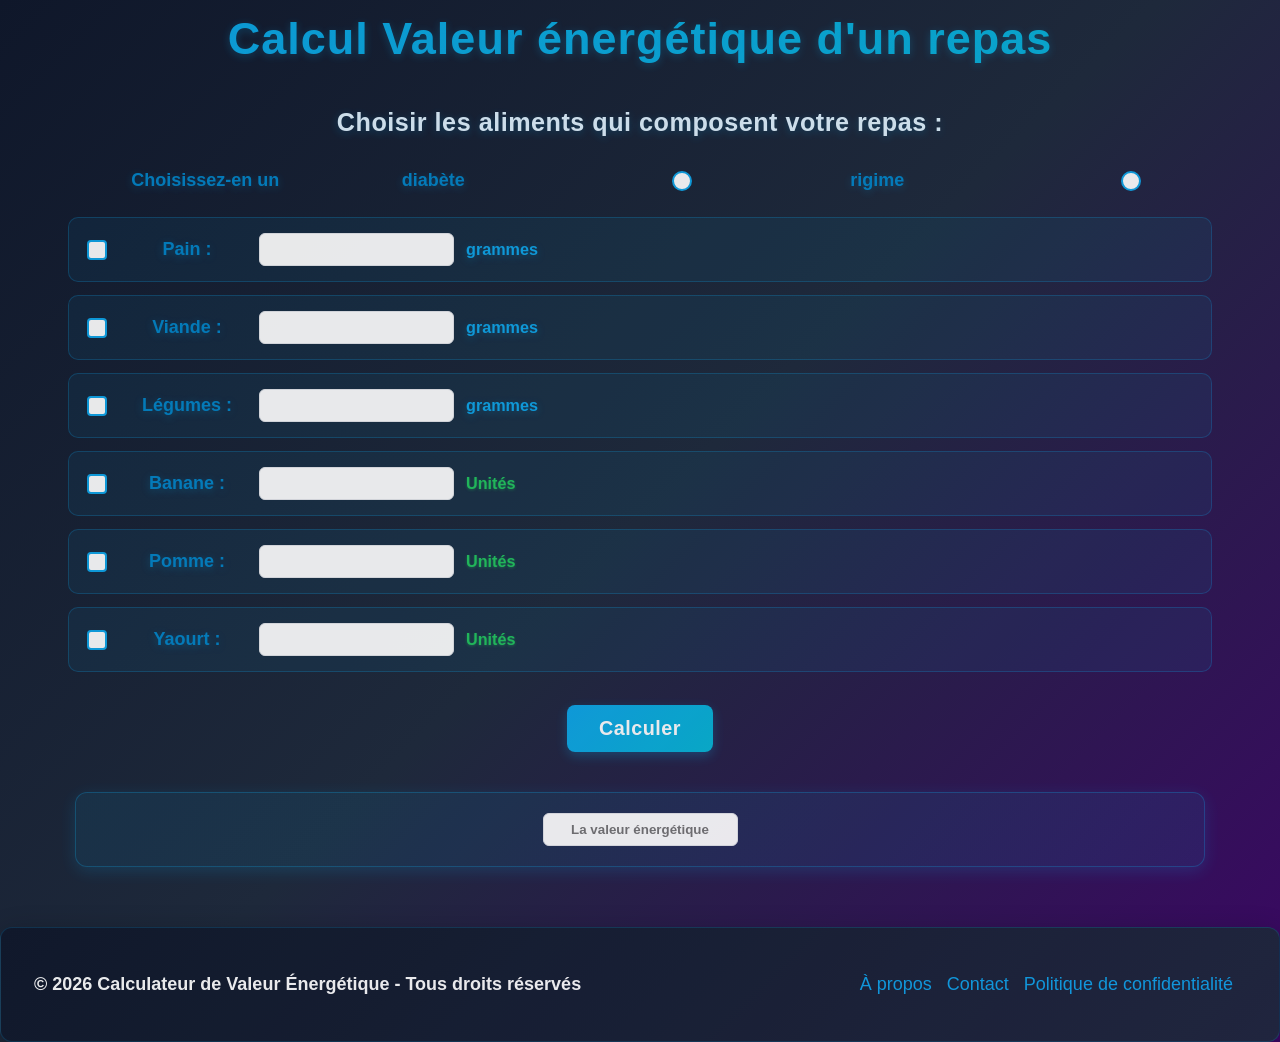
<file: index.html>
<!DOCTYPE html>
<html lang="fr">

<head>
    <meta charset="UTF-8">
    <meta name="viewport" content="width=device-width, initial-scale=1.0">
    <title>Enérgetique</title>
    <link rel="stylesheet" href="style1.css">
    <link rel="apple-touch-icon" sizes="180x180" href="/apple-touch-icon.png">
    <link rel="icon" type="image/png" sizes="32x32" href="favicon-32x32.png">
    <link rel="icon" type="image/png" sizes="16x16" href="/favicon-16x16.png">
    <link rel="manifest" href="/site.webmanifest">

</head>

<body>
    <h1>Calcul Valeur énergétique d'un repas</h1>
    <h2>Choisir les aliments qui composent votre repas :</h2>
    <div class="container-choisir">
        <label for="Cho">Choisissez-en un</label>
        <label for="diabete">diabète</label><input type="radio" name="Cho" id="diabete" onchange="Change(this)"
            value="diabete">
        <label for="rigime">rigime</label><input type="radio" name="Cho" id="rigime" onchange="Change(this)"
            value="rigime">
    </div>
    <form action="#">
        <div class="Container">
            <div class="container-pain">
                <input type="checkbox" name="check" id="checkP" value="Pain">
                <label for="nbr">Pain :</label>
                <input type="text" name="nbr" id="qtyPain" class="zone">
                <p class="GraM">grammes</p>
            </div>
            <div class="container-viande">
                <input type="checkbox" name="check" id="checkV" value="Viande">
                <label for="nbr">Viande :</label>
                <input type="text" name="nbr" id="qtyViande" class="zone">
                <p class="GraM">grammes</p>
            </div>
            <div class="container-legumes">
                <input type="checkbox" name="check" id="checkL" value="Légumes">
                <label for="nbr">Légumes :</label>
                <input type="text" name="nbr" id="qtyLegumes" class="zone">
                <p class="GraM">grammes</p>
            </div>
            <div class="container-banane">
                <input type="checkbox" name="check" id="checkB" value="Banane">
                <label for="nbr">Banane :</label>
                <input type="text" name="nbr" id="qtyBanane" class="zone">
                <p class="Unit">Unités</p>
            </div>
            <div class="container-pomme">
                <input type="checkbox" name="check" id="checkPm" value="Pomme">
                <label for="nbr">Pomme :</label>
                <input type="text" name="nbr" id="qtyPomme" class="zone">
                <p class="Unit">Unités</p>
            </div>
            <div class="container-yaourt">
                <input type="checkbox" name="check" id="checkY" value="Yaourt">
                <label for="nbr">Yaourt :</label>
                <input type="text" name="nbr" id="qtyYaourt" class="zone">
                <p class="Unit">Unités</p>
            </div>
            <div class="container-btn">
                <button type="button" onclick="calculer()">Calculer</button>
            </div>
            <div class="container-resultat">

                <input type="text" id="resultat" name="nbrr" readonly placeholder="La valeur énergétique">

            </div>
            <div class="container-diabet" style="display: none;" id="conTdiaBt">
                
                <input type="text" name="nbrr" id="resultDia" readonly placeholder="Charge Glycémique">


            </div>
        </div>
    </form>

    <footer>
        <div class="footer-content">
            <p>&copy; 2026 Calculateur de Valeur Énergétique - Tous droits réservés</p>
            <div class="footer-links">
                <a href="#">À propos</a>
                <a href="#">Contact</a>
                <a href="#">Politique de confidentialité</a>
            </div>
        </div>
    </footer>

</body>
<script src="Calories.JS"></script>

</html>
</file>
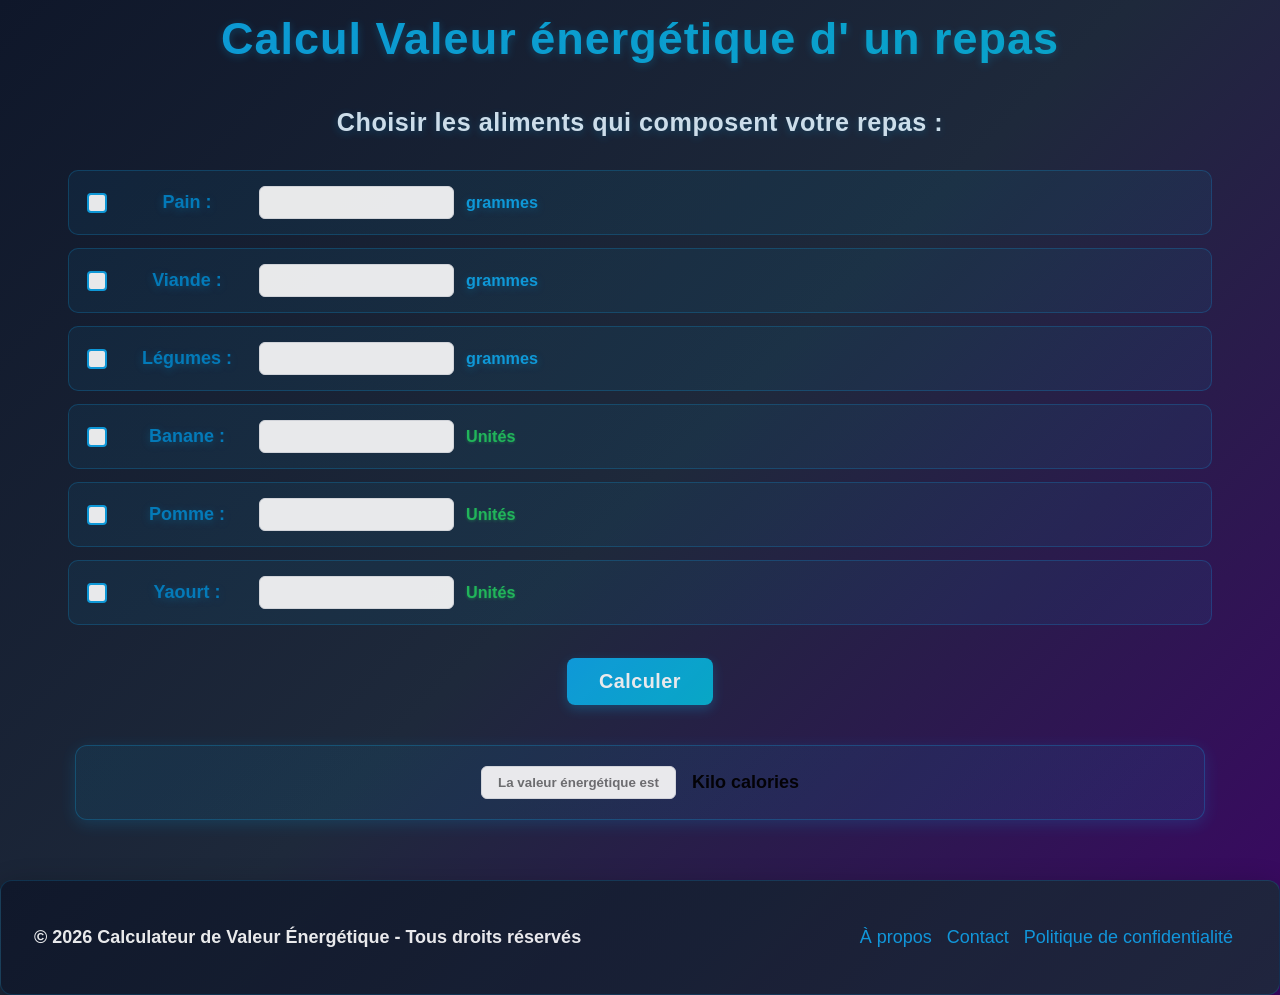
<file: Ex2_V2.html>
<!DOCTYPE html>
<html lang="en">

<head>
    <meta charset="UTF-8">
    <meta name="viewport" content="width=device-width, initial-scale=1.0">
    <title>Document</title>
    <link rel="stylesheet" href="style1.css">


</head>

<body>
    <h1>Calcul Valeur énergétique d' un repas</h1>
    <h2>Choisir les aliments qui composent votre repas :</h2>
    <form action="#">
        <div class="Container">
            <div class="container-pain">
                <input type="checkbox" name="check" id="checkP" value="Pain">
                <label for="nbr">Pain :</label>
                <input type="text" name="nbr" id="qtyPain" class="zone"><p class="GraM">grammes</p> 
            </div>
            <div class="container-viande">
                <input type="checkbox" name="check" id="checkV" value="Viande">
                <label for="nbr">Viande :</label>
                <input type="text" name="nbr" id="qtyViande" class="zone"><p class="GraM">grammes</p> 
            </div>
            <div class="container-legumes">
                <input type="checkbox" name="check" id="checkL" value="Légumes">
                <label for="nbr">Légumes :</label>
                <input type="text" name="nbr" id="qtyLegumes" class="zone"><p class="GraM">grammes</p> 
            </div>
            <div class="container-banane">
                <input type="checkbox" name="check" id="checkB" value="Banane">
                <label for="nbr">Banane :</label>
                <input type="text" name="nbr" id="qtyBanane" class="zone"><p class="Unit">Unités</p> 
            </div>
            <div class="container-pomme">
                <input type="checkbox" name="check" id="checkPm" value="Pomme">
                <label for="nbr">Pomme :</label>
                <input type="text" name="nbr" id="qtyPomme" class="zone"><p class="Unit">Unités</p> 
            </div>
            <div class="container-yaourt">
                <input type="checkbox" name="check" id="checkY" value="Yaourt">
                <label for="nbr">Yaourt :</label>
                <input type="text" name="nbr" id="qtyYaourt" class="zone"><p class="Unit">Unités</p> 
            </div>
            <div class="container-btn">
                <button type="button" onclick="calculer()">Calculer</button>
            </div>
            <div class="container-resultat">
                <input type="text" id="resultat" name="nbrr" readonly placeholder="La valeur énergétique est"><p class="KiL">Kilo calories</p> 
            </div>
        </div>
    </form>

    <footer>
        <div class="footer-content">
            <p>&copy; 2026 Calculateur de Valeur Énergétique - Tous droits réservés</p>
            <div class="footer-links">
                <a href="#">À propos</a>
                <a href="#">Contact</a>
                <a href="#">Politique de confidentialité</a>
            </div>
        </div>
    </footer>

</body>
<script src="Calories.JS">


</script>

</html>
</file>
<file: style1.css>
* {
    margin: 0;
    padding: 0;
    box-sizing: border-box;

}

body {
    display: flex;
    flex-direction: column;
    min-height: 100vh;
    font-family: -apple-system, BlinkMacSystemFont, "Segoe UI", Roboto, Helvetica, Arial, sans-serif;
    background: linear-gradient(135deg, #0f172a, #1e293b, #3b0764);
    background-size: cover;
    margin: auto;
    text-rendering: optimizeLegibility;
    font-weight: bold;
    font-size: large;
    opacity: 0.9;
}

label {
    display: inline-block;
    width: 120px;
}



input[type="checkbox"] {
    appearance: none;
    -webkit-appearance: none;
    -moz-appearance: none;
    width: 20px;
    height: 20px;
    border: 2px solid #0ea5e9;
    border-radius: 4px;
    background-color: #ffffff;
    cursor: pointer;
    transition: all 0.3s ease-in-out;
    position: relative;
    vertical-align: middle;
    margin-right: 8px;
}

input[type="checkbox"]:hover {
    border-color: #06b6d4;
    box-shadow: 0 0 8px rgba(14, 165, 233, 0.3);
}

input[type="checkbox"]:checked {
    background: linear-gradient(135deg, #0ea5e9, #06b6d4);
    border-color: #0ea5e9;
    box-shadow: 0 0 12px rgba(14, 165, 233, 0.5);
}

input[type="checkbox"]:checked::after {
    content: '✓';
    position: absolute;
    top: 50%;
    left: 50%;
    transform: translate(-50%, -50%);
    color: white;
    font-size: 14px;
    font-weight: bold;
}

.GraM {
    color: #0ea5e9;
    font-weight: 600;
    font-size: 0.9em;
    margin: 0;
    display: inline;
}

.Unit {
    color: #22c55e;
    font-weight: 600;
    font-size: 0.9em;
    margin: 0;
    text-shadow: 0 1px 3px rgba(34, 197, 94, 0.4);
    display: inline;
}

.valide {
    color: #10b981;
    background: rgba(16, 185, 129, 0.1);
    border: 1px solid rgba(16, 185, 129, 0.35);

}

.container-choisir {
    display: flex;
    align-items: center;
    justify-content: space-evenly;
    gap: 2rem;
    text-wrap: nowrap;
    width: auto;
}

.container-diabet {
    display: flex !important;
    justify-content: center;
    align-items: center;
    padding: 15px 18px;
    background: linear-gradient(135deg, rgba(14, 165, 233, 0.08), rgba(6, 182, 212, 0.08));
    border: 1px solid rgba(14, 165, 233, 0.25);
    border-radius: 10px;
    transition: all 0.3s ease;
    margin: 20px;
    text-wrap: nowrap;
    gap: 1rem;



}



.container-diabet:hover {
    background: linear-gradient(135deg, rgba(14, 165, 233, 0.15), rgba(6, 182, 212, 0.15));
    border-color: rgba(14, 165, 233, 0.4);
    box-shadow: 0 8px 20px rgba(14, 165, 233, 0.2);
    transform: translateY(-2px);
}

input[type="radio"] {
    appearance: none;
    -webkit-appearance: none;
    width: 20px;
    height: 20px;
    border: 2px solid #0ea5e9;
    border-radius: 50%;
    background-color: #ffffff;
    cursor: pointer;
    transition: all 0.3s ease-in-out;
    position: relative;
    vertical-align: middle;
    margin-right: 8px;
}

input[type="radio"]:hover {
    border-color: #06b6d4;
    box-shadow: 0 0 8px rgba(14, 165, 233, 0.3);
}

input[type="radio"]:checked {
    background: linear-gradient(135deg, #0ea5e9, #06b6d4);
    border-color: #0ea5e9;
    box-shadow: 0 0 12px rgba(14, 165, 233, 0.5);
}

input[type="radio"]:checked::after {
    content: '';
    position: absolute;
    top: 50%;
    left: 50%;
    transform: translate(-50%, -50%);
    width: 8px;
    height: 8px;
    border-radius: 50%;
    background: white;
}

.Attention {
    color: #f59e0b;
    background: rgba(245, 158, 11, 0.1);
    border: 1px solid rgba(245, 158, 11, 0.35);

}

input[type="text"] {
    border-radius: 6px;
    color: #1f2937;
    font-weight: 500;
    text-align: center;
    border: 1px solid #e5e7eb;
    padding: 8px 12px;
    transition: all 0.3s ease-in-out;
}

input[type="text"]:focus {
    outline: none;
    border: 2px solid #0ea5e9;
    box-shadow: 0 0 12px rgba(14, 165, 233, 0.4), inset 0 0 6px rgba(14, 165, 233, 0.1);
    transform: translateY(-2px);
    background-color: rgba(14, 165, 233, 0.05);
}

h1,
h2 {
    padding: 13px;
    text-align: center;
    color: #ffffff;
    text-shadow: 0 2px 8px rgba(14, 165, 233, 0.3);
}

h1 {
    font-size: 2.5em;
    background: linear-gradient(135deg, #0ea5e9, #06b6d4);
    -webkit-background-clip: text;
    -webkit-text-fill-color: transparent;
    background-clip: text;
    margin-bottom: 10px;
    letter-spacing: 1px;
}

h2 {
    padding: 20px;
    font-size: 1.4em;
    color: #e0f2fe;
    font-weight: 600;
    letter-spacing: 0.5px;
}

button {
    background: linear-gradient(135deg, #0ea5e9, #06b6d4);
    color: white;
    padding: 12px 32px;
    border: none;
    border-radius: 8px;
    cursor: pointer;
    font-size: 1.1em;
    font-weight: 600;
    transition: all 0.3s ease;
    box-shadow: 0 4px 12px rgba(14, 165, 233, 0.3);
    letter-spacing: 0.5px;
}

button:active {
    transform: translateY(0px);
    box-shadow: 0 4px 12px rgba(14, 165, 233, 0.3);
}

button:hover {
    transform: translateY(-2px);
    box-shadow: 0 8px 20px rgba(14, 165, 233, 0.5);
    background: linear-gradient(135deg, #06b6d4, #0284c7);
}

div {
    margin: 13px;
}

.container-pain,
.container-viande,
.container-legumes,
.container-banane,
.container-pomme,
.container-yaourt {
    text-align: center;
    display: flex;
    align-items: center;
    gap: 12px;
    padding: 15px 18px;
    background: linear-gradient(135deg, rgba(14, 165, 233, 0.08), rgba(6, 182, 212, 0.08));
    border: 1px solid rgba(14, 165, 233, 0.25);
    border-radius: 10px;
    transition: all 0.3s ease;

}

.container-pain:hover,
.container-viande:hover,
.container-legumes:hover,
.container-banane:hover,
.container-pomme:hover,
.container-yaourt:hover {
    background: linear-gradient(135deg, rgba(14, 165, 233, 0.15), rgba(6, 182, 212, 0.15));
    border-color: rgba(14, 165, 233, 0.4);
    box-shadow: 0 8px 20px rgba(14, 165, 233, 0.2);
    transform: translateY(-2px);
}

label {
    color: #0284c7;
    text-shadow: 0 2px 8px rgba(14, 165, 233, 0.3);
}

.container-btn {
    display: flex;
    justify-content: center;
    padding: 20px 0;
}


.container-resultat {
    display: flex;

    align-items: center;
    justify-content: center;
    gap: 1rem;
    padding: 20px;
    background: linear-gradient(135deg, rgba(14, 165, 233, 0.1), rgba(6, 182, 212, 0.1));
    border-radius: 12px;
    border: 1px solid rgba(14, 165, 233, 0.3);
    box-shadow: 0 4px 16px rgba(14, 165, 233, 0.2);
    margin: 20px;
    transition: all 0.3s ease;
}




.container-resultat:hover {
    background: linear-gradient(135deg, rgba(14, 165, 233, 0.15), rgba(6, 182, 212, 0.15));
    border-color: rgba(14, 165, 233, 0.4);
    box-shadow: 0 8px 20px rgba(14, 165, 233, 0.2);
    transform: translateY(-3px);
}

input[type="text"]::placeholder {
    font-weight: bold;

}



footer {
    margin-top: 40px;
    padding: 20px;
    background: linear-gradient(135deg, #0f172a, #1e293b);
    color: white;
    text-align: center;
    border-radius: 12px;
    box-shadow: 0 8px 32px rgba(0, 0, 0, 0.3);
    border: 1px solid rgba(14, 165, 233, 0.2);
    transition: all 0.3s ease;
}

footer:hover {
    background: linear-gradient(135deg, rgba(14, 165, 233, 0.15), rgba(6, 182, 212, 0.15));
    border-color: rgba(14, 165, 233, 0.4);
    box-shadow: 0 8px 20px rgba(14, 165, 233, 0.2);
    transform: translateY(-2px);
}



footer .footer-content {
    display: flex;
    justify-content: space-between;
    align-items: center;
    flex-wrap: wrap;
    gap: 20px;
}

footer .footer-links {
    display: flex;
    gap: 15px;
}


.error,
.Attention,
.valide {
    max-width: 100%;
    overflow-wrap: break-word;
    padding: 8px 12px;
    border-radius: 8px;
    display: inline-block;
    font-weight: 600;
    box-shadow: 0 4px 10px rgba(0, 0, 0, 0.12)
}

footer .footer-links a {
    color: #0ea5e9;
    text-decoration: none;
    font-weight: 500;
    transition: color 0.3s ease;
}

footer .footer-links a:hover {
    color: #06b6d4;
    text-decoration: underline;
}


.GraM {
    color: #0ea5e9;
    text-shadow: 0 2px 8px rgba(14, 165, 233, 0.3);
}

.Container {
    max-width: 1200px;
    margin: 0 auto;
    padding: 0 15px;
}

.error {
    color: #f87171;
    background: rgba(248, 113, 113, 0.12);
    border: 1px solid rgba(248, 113, 113, 0.35);

}


@media (max-width: 768px) {

    .error,
    .Attention,
    .valide {
        display: block;
        width: fit-content;
        max-width: 92%;

        margin: 12px auto;

        padding: 12px;
        border-radius: 10px;

        text-align: center;
        line-height: 1.5;
        font-size: 0.9em;

        word-break: break-word;
        box-sizing: border-box;
    }

    .container-choisir {
        flex-direction: column;
        text-align: center;


    }

    .container-btn {
        flex-direction: column;
        align-items: center;
    }

    body {
        overflow-x: hidden;

    }

    .container-diabet label {
        display: flex;
        align-items: center;
        gap: 10px;
        justify-content: center;
    }

    .container-diabet {
        font-size: 0.87rem;
        padding: 13px;
        text-wrap: wrap;

    }



    h1 {
        font-size: 1.8em;
    }

    h2 {
        font-size: 1.1em;
        padding: 15px;
    }

    .container-pain,
    .container-viande,
    .container-legumes,
    .container-banane,
    .container-pomme,
    .container-yaourt {
        flex-direction: column;
        align-items: stretch;
        text-align: left;
        gap: 8px;
    }

    input[type="text"] {
        padding: 6px 8px;
        font-size: 0.9em;
    }

    button {
        padding: 10px 24px;
        font-size: 1em;
    }

    footer .footer-content {
        flex-direction: column;
        gap: 10px;
    }

    footer .footer-links {
        flex-direction: column;
        gap: 10px;
    }


}


@media (max-width: 480px) {

    body {
        font-size: medium;
        overflow-x: hidden;

    }

    h1 {
        font-size: 1.4em;
    }

    h2 {
        font-size: 1em;
        padding: 10px;
    }

    label {
        width: auto;
        display: block;
        margin-bottom: 5px;
    }

    input[type="checkbox"] {
        width: 18px;
        height: 18px;
    }

    .container-pain,
    .container-viande,
    .container-legumes,
    .container-banane,
    .container-pomme,
    .container-yaourt {
        padding: 10px 12px;
        gap: 5px;
    }

    button {
        padding: 8px 16px;
        font-size: 0.95em;
    }

    footer p {
        font-size: 12px;
    }

    .container-diabet {

        padding: 13px;
        font-size: 0.87em;
    }

    .container-resultat {
        font-size: 0.70rem;
    }

}
</file>
